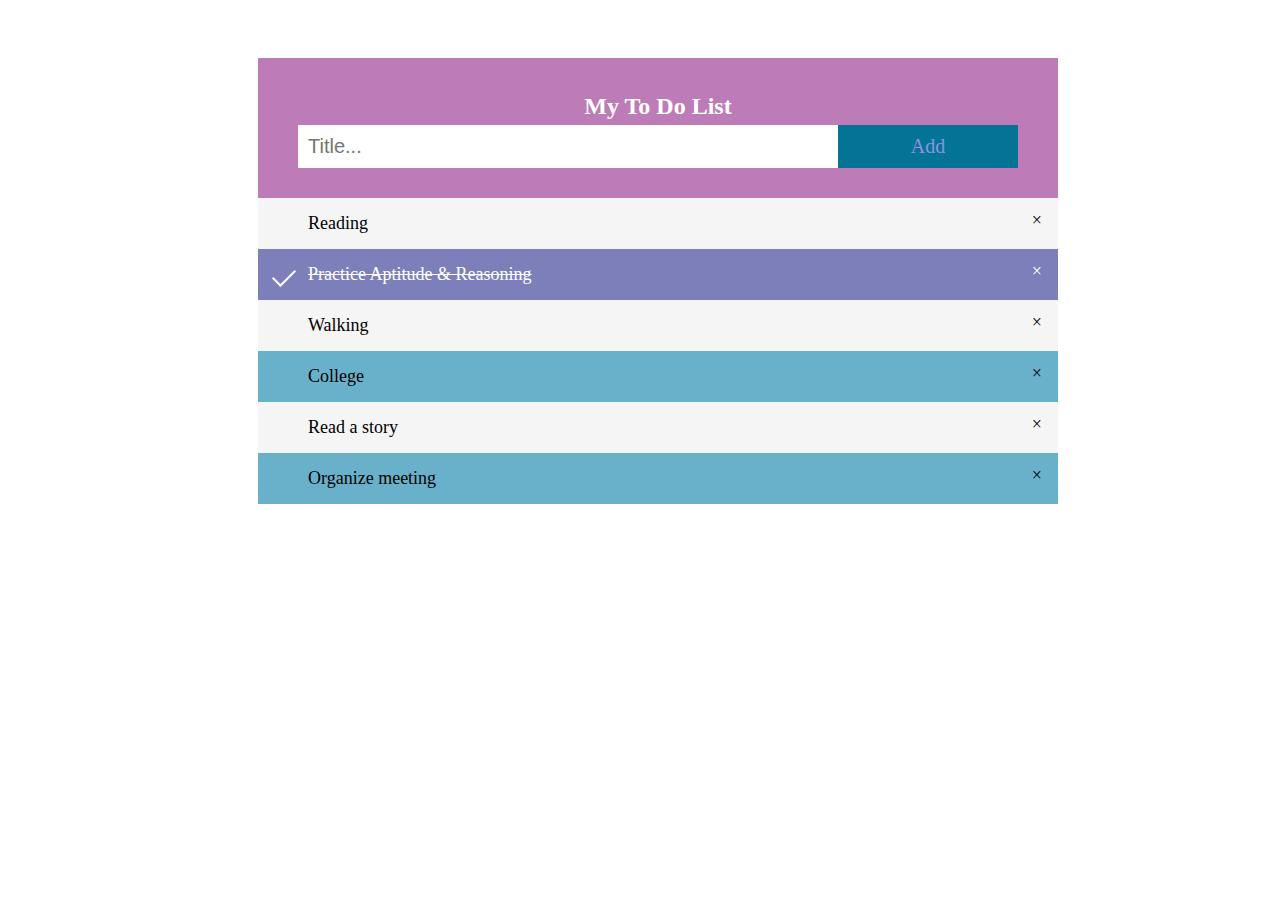
<file: TASK 1/index.html>
<!DOCTYPE html>
<html>
<head>
<link rel="stylesheet" href="style1.css">
</head>
<body>
<div id="myDIV" class="header">
  <h2 style="margin:5px">My To Do List</h2>
  <input type="text" id="myInput" placeholder="Title...">
  <span onclick="newElement()" class="btn">Add</span>
</div>
<ul id="UL">
  <li>Reading</li>
  <li class="checked">Practice Aptitude & Reasoning</li>
  <li>Walking</li>
  <li>College</li>
  <li>Read a story</li>
  <li>Organize meeting</li>
</ul>
<script src="index.js">
</script>
</body>
</html>
</file>
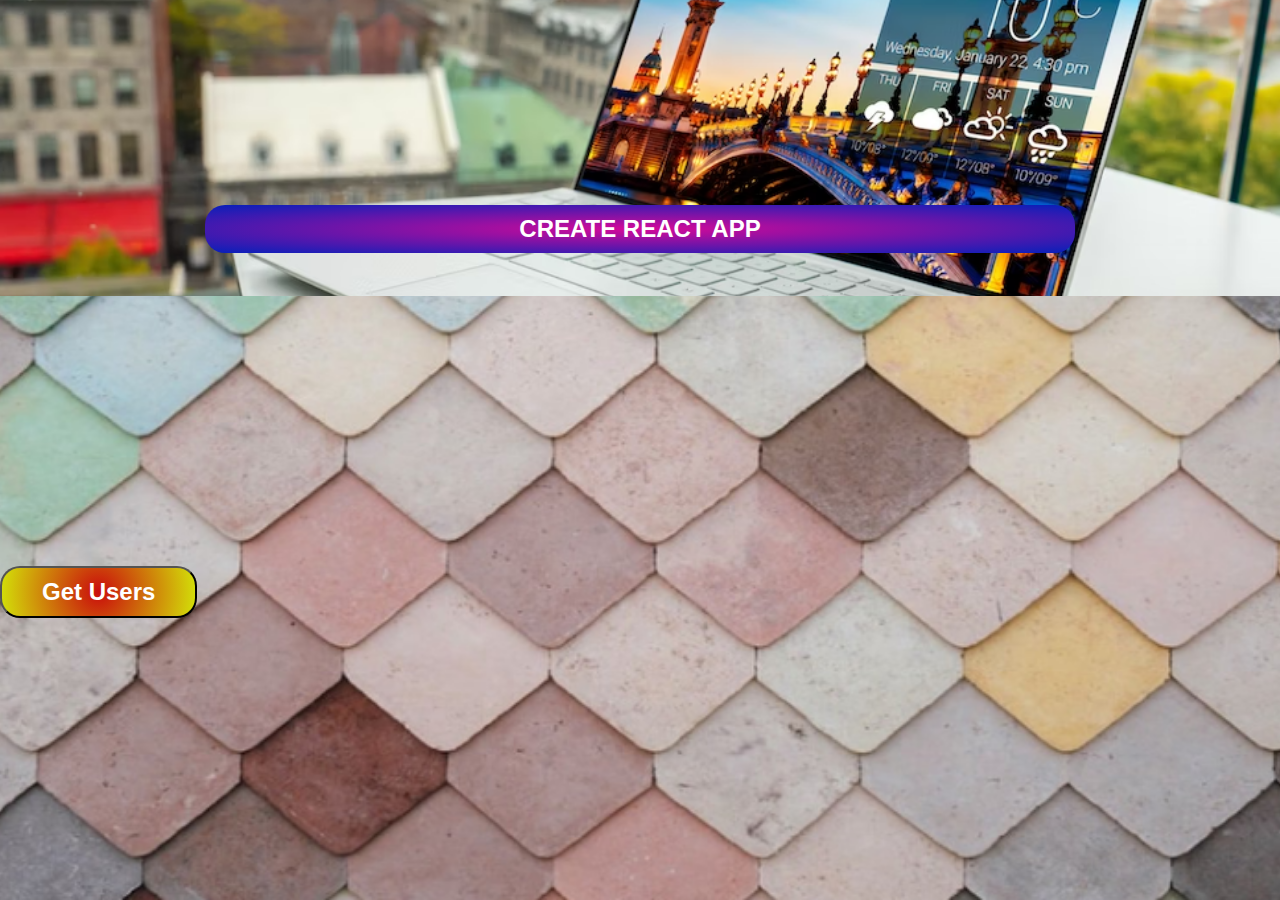
<file: TASK 2/index.html>
<!DOCTYPE html>
<head>
    
    <title>task2</title>
    <link rel="stylesheet" href="style2.css">
    
    <style>
     
        .centerdiv,h1 {
          font-family: "verdana", cursive;
          text-decoration: underline;
        }
      </style>
    
    <header>
        
       
      <center>
        <h1 class="text1">CREATE REACT APP</h1></center><br>
    </header>
</head>
<body>

    
    <section class="box" id="box">
        
        <div class="in-text">
            
           <br><br><br><br><br><br><br><br><br><br><br><br><br><br><br>
           <button class="btn" id="get-btn"  href="#">Get Users </button> 
    </section>
    <script src="script2.js"></script>
</body>
</html>
</file>
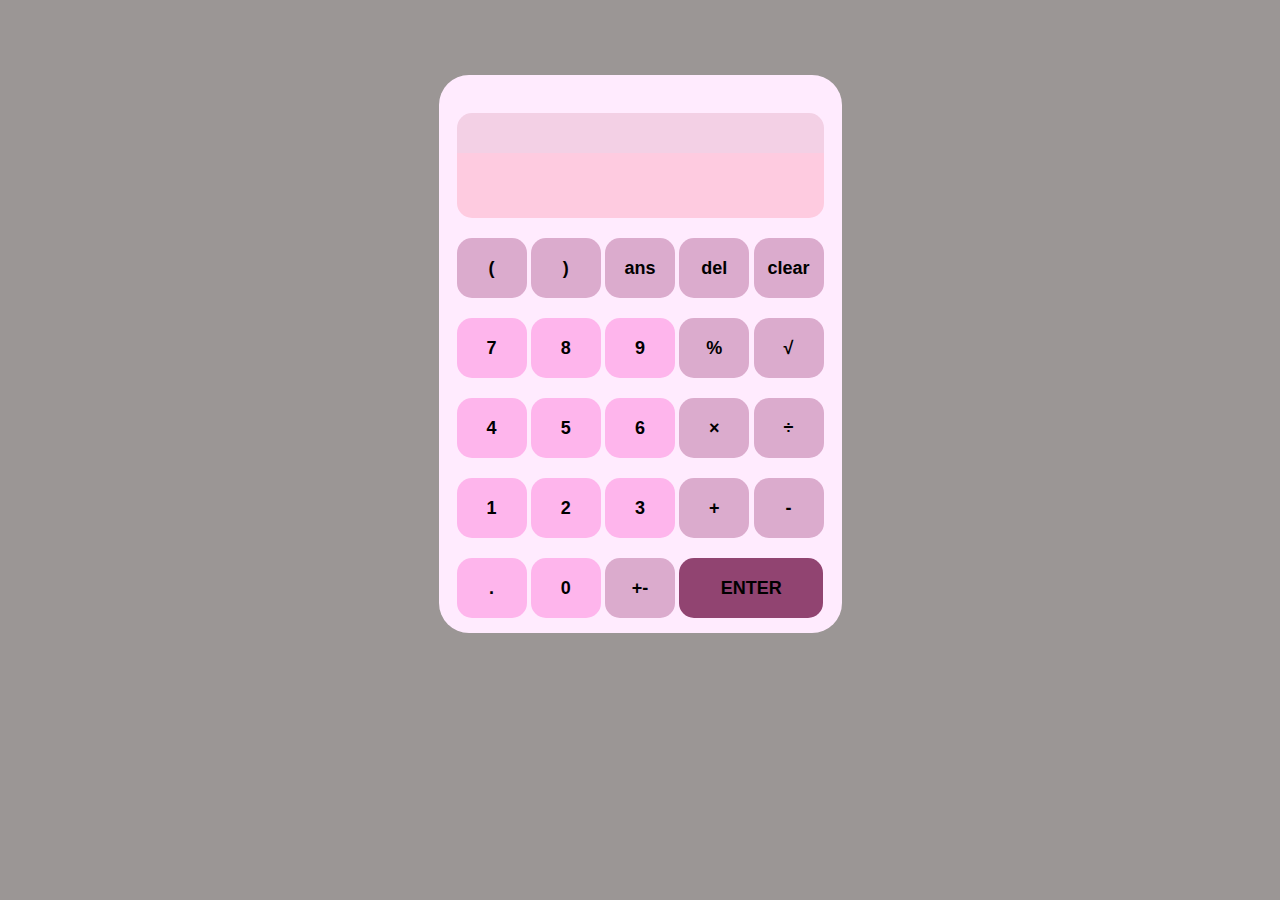
<file: TASK 3/Calculator.html>
<html>

<head>
    <title>Calculator</title>
    <style>
        body {
            background-color: #9b9695;
            font-size: 17px;
        }

        #clear {
            width: 70px;
            height: 60px;
            background-color: #dbabcd;
        }

        #x {
            width: 144px;
            height: 60px;
            background-color: #914471;
        }

        #ans {
            width: 367px;
            height: 40px;
            background-color: #f3d0e5;
            margin-top: 20px;
            padding: 15px;
            border-radius: 15px 15px 0px 0px;
        }
        #ans1 {
            width: 367px;
            height: 65px;
            background-color: #fecbe0;
            margin-top: -20px;
            padding: 15px;
            border-radius: 0px 0px 15px 15px;
            font-size: 45px;
            text-align: right;
        }

        .formstyle {
            width: 367px;
            height: 522px;
            background-color: #ffebfe;
            margin: auto;
            margin-top: 75px;
            border-radius: 30px;
            padding: 18px;
        }

        input {
            width: 70px;
            height: 60px;
            background-color: rgb(254, 181, 236);
            border-radius: 15px;
            border: none;
            font-weight: 700;
            font-size: large;
        }

        input:hover {
            cursor: pointer;
        }
    </style>
    <script>
        function insert(n) {
            document.forms.answer.value += n;
        }
        function equal() {
            let exp = document.forms.answer.value;
            if (exp[0]=='&radic;') {
                document.forms.answer1.value = Math.sqrt(exp[1]);
            }
            else{
                document.forms.answer1.value = eval(exp);
            }
        }

        function backspace() {
            var exp = document.forms.answer.value;
            document.forms.answer.value = exp.substring(0, exp.length - 1);
        }
        function doMath(){
            var inputNum1=document.forms.answer.value;
            var result = Math.sqrt(inputNum1);
            document.forms.answer1.value = result;
        }
    </script>
</head>

<body>
    <div class="formstyle">
        <form name="forms">
            <input type="text" name="answer" id="ans" readonly> <br></br>
            <input type="text" name="answer1" id="ans1" readonly> <br></br>
            <input type="button" value=" ( " onclick="insert('(')" id="clear">
            <input type="button" value=" ) " onclick="insert(')')" id="clear">
            <input type="button" value=" ans " onclick="equal()" id="clear">
            <input type="button" value=" del " onclick="backspace()" id="clear">
            <input type="button" value=" clear " onclick="form.answer.value='';form.answer1.value=''" id="clear">

            <br> </br>

            <input type="button" value=" 7 " onclick="insert(7)">
            <input type="button" value=" 8 " onclick="insert(8)">
            <input type="button" value=" 9 " onclick="insert(9)">
            <input type="button" value=" % " onclick="insert('%')" id="clear">
            <input type="button" value=" &radic; " onclick="doMath()" id="clear">

            <br> </br>

            <input type="button" value=" 4 " onclick="insert(4)">
            <input type="button" value=" 5 " onclick="insert(5)">
            <input type="button" value=" 6 " onclick="insert(6)">
            <input type="button" value=" &times; " onclick="insert('*')" id="clear">
            <input type="button" value=" &divide; " onclick="insert('/')" id="clear">

            <br> </br>

            <input type="button" value=" 1 " onclick="insert(1)">
            <input type="button" value=" 2 " onclick="insert(2)">
            <input type="button" value=" 3 " onclick="insert(3)">
            <input type="button" value=" + " onclick="insert('+')" id="clear">
            <input type="button" value=" - " onclick="insert('-')" id="clear">

            <br> </br>

            <input type="button" value=" . " onclick="insert('.')">
            <input type="button" value=" 0 " onclick="insert(0)">
            <input type="button" value=" +- " onclick="insert('-')" id="clear">
            <input type="button" value=" ENTER " onclick="equal()" id="x">

            <br> </br>


            <br> </br>


        </form>
    </div>
</body>

</html>
</file>
<file: TASK 1/style1.css>
body {
  width: 1300px;
  padding: 50px 250px 50px 250px;
}


* {
box-sizing: border-box;
}

ul {
margin: 0;
padding: 0;
}

ul li {
cursor: pointer;
position: relative;
padding: 15px 10px 15px 50px;
list-style-type: none;
background: #69b0ca;
font-size: 18px;
transition: 0.2s;

-webkit-user-select: none;
-moz-user-select: none;
-ms-user-select: none;
user-select: none;
}

ul li:nth-child(odd) {
background: #f5f5f5;
}

ul li:hover {
background: rgb(221, 221, 221);
}

ul li.checked {
background:#7c7ebbfe;
color: #fff;
text-decoration: line-through;
}

ul li.checked::before {
content: '';
position: absolute;
border-color: #fff;
border-style: solid;
border-width: 0 2px 2px 0;
top: 15px;
left: 20px;
transform: rotate(45deg);
height: 20px;
width: 10px;
}

.close {
position: absolute;
right: 0;
top: 0;
padding: 12px 16px 12px 16px;
}

.close:hover {
background-color: #e48e8c;
color: white;
}

.header {
background-color: #bd7cb8;
padding: 30px 40px;
color: white;
text-align: center;
}

.header:after {
content: "";
display: table;
clear: both;
}

input {
margin: 0;
border: none;
border-radius: 0;
width: 75%;
padding: 10px;
float: left;
font-size: 20px;
}

.btn {
  padding: 10px;
  width: 25%;
  background: #047496;
  color: #8f91e2;
  float: left;
  text-align: center;
  font-size: 20px;
  cursor: pointer;
  transition: 0.3s;
  border-radius: 0;
}

.btn:hover {
background-color: rgba(156, 97, 97, 0.977);
}
</file>
<file: TASK 2/style2.css>
* {
    margin: 0;
    padding: 0;
  }
  
  body {
    background-image: url(img2.png);
    background-size: cover;
    background-repeat: no-repeat;
    background-attachment: fixed;
    text-align: center;
    background-position: center;
    position: relative;
  }
  
  header {
    float: center;
    padding: 5px;
    background-color: rgb(17, 124, 143);
    background-image: url(img.png);
    background-size: cover;
    background-repeat: no-repeat;
    text-align: center;
    background-position: center;
    position: relative;
  }
  header h1 {
    text-align: center;
    font-size: 40px;
    color: white;
    background: rgb(63, 94, 251);
    background: radial-gradient(
      ellipse,
      rgb(212, 10, 152) 0%,
      rgb(5, 32, 186) 100%
    );
    font-family: "verdana", 'Franklin Gothic Medium', 'Arial Narrow', Arial, sans-serif;
    font-size: 1.5rem;
    font-weight: 650;
    padding: 10px 40px;
    border-radius: 20px;
    text-decoration: solid;
  }
  
  .text1 {
    text-align: center;
    background-color: rgb(58, 10, 10);
    text-size-adjust: 10px;
    font-weight: bold;
  }
  h1 {
    position: block;
    font-size: 3rem;
    margin-top: 10rem;
    color: rgb(253, 253, 253);
    margin: 200px 200px 20px 200px;
  }
  
  h1 i {
    color: rgb(255, 255, 255);
  }
  .in-text {
    text-align: center;
  }
  
  .in-text a {
    font-family: "verdana", sans-serif, Arial, Helvetica, sans-serif;
    font-size: 2rem;
    text-align: center;
    font-weight: 675;
    color: white;
    text-decoration: none;
    text-align: justify;
  }
  
  .btn {
    background: rgb(63, 94, 251);
    background: radial-gradient(
      circle,
      rgb(202, 12, 12) 0%,
      rgb(211, 226, 9) 100%
    );
    font-family: "Montserrat", sans-serif;
    font-size: 1.5rem;
    font-weight: 650;
    color: rgb(255, 255, 255);
    text-decoration: solid;
    padding: 10px 40px;
    margin: auto;
    border-radius: 20px;
  
    cursor: pointer;
    transition: background-color 0.3s ease 0s;
    text-align: center;
  }
  
  .btn:hover {
    background: rgb(103, 84, 210);
    background: radial-gradient(
      circle,
      rgb(209, 10, 96) 0%,
      rgb(5, 99, 207) 100%
    );
    padding: 10px 40px;
    margin: auto;
    border-radius: 20px;
    color: white;
  }
  
  .box {
    display: table;
  }
  
  .card {
    font-family: "Candara", fantasy;
    width: 440px;
    height: 360px;
    overflow: hidden;
    background-image: url('pink.png');
    background-color: rgb(114, 25, 109);
    box-shadow: 0px 5px 5px 0px rgb(255, 252, 252);
    display: inline-block;
    flex-direction: column;
    border-radius: 50;
    margin: 2rem;
    justify-content: center;
    align-items: flex-end;
    text-decoration: none;
  }
  
  .card-image img {
    width: 100%;
    height: 100px;
    border-top-left-radius: 10px;
    border-top-right-radius: 10px;
    object-fit: cover;
  }
  
  .profile-image img {
    z-index: 1;
    width: 120px;
    height: 120px;
    position: relative;
    margin-top: -100px;
    display: block;
    margin-left: auto;
    margin-right: auto;
    border-radius: 0px;
    border: 5px solid rgb(238, 234, 219);
    transition-duration: 0.4s;
    transition-property: transform;
    margin-bottom: 2px;
    background-size: cover;
  }
  
  .profile-image img:hover {
    transform: scale(1.1);
  }
  
  .card-content h3 {
    font-size: 20px;
    text-align: center;
    margin-bottom: 9px;
  }
  
  .card-content h2 {
    font-size: 20px;
    text-align: center;
    margin-bottom: 8px;
    color: white;
    text-decoration: underline;
  }
</file>
